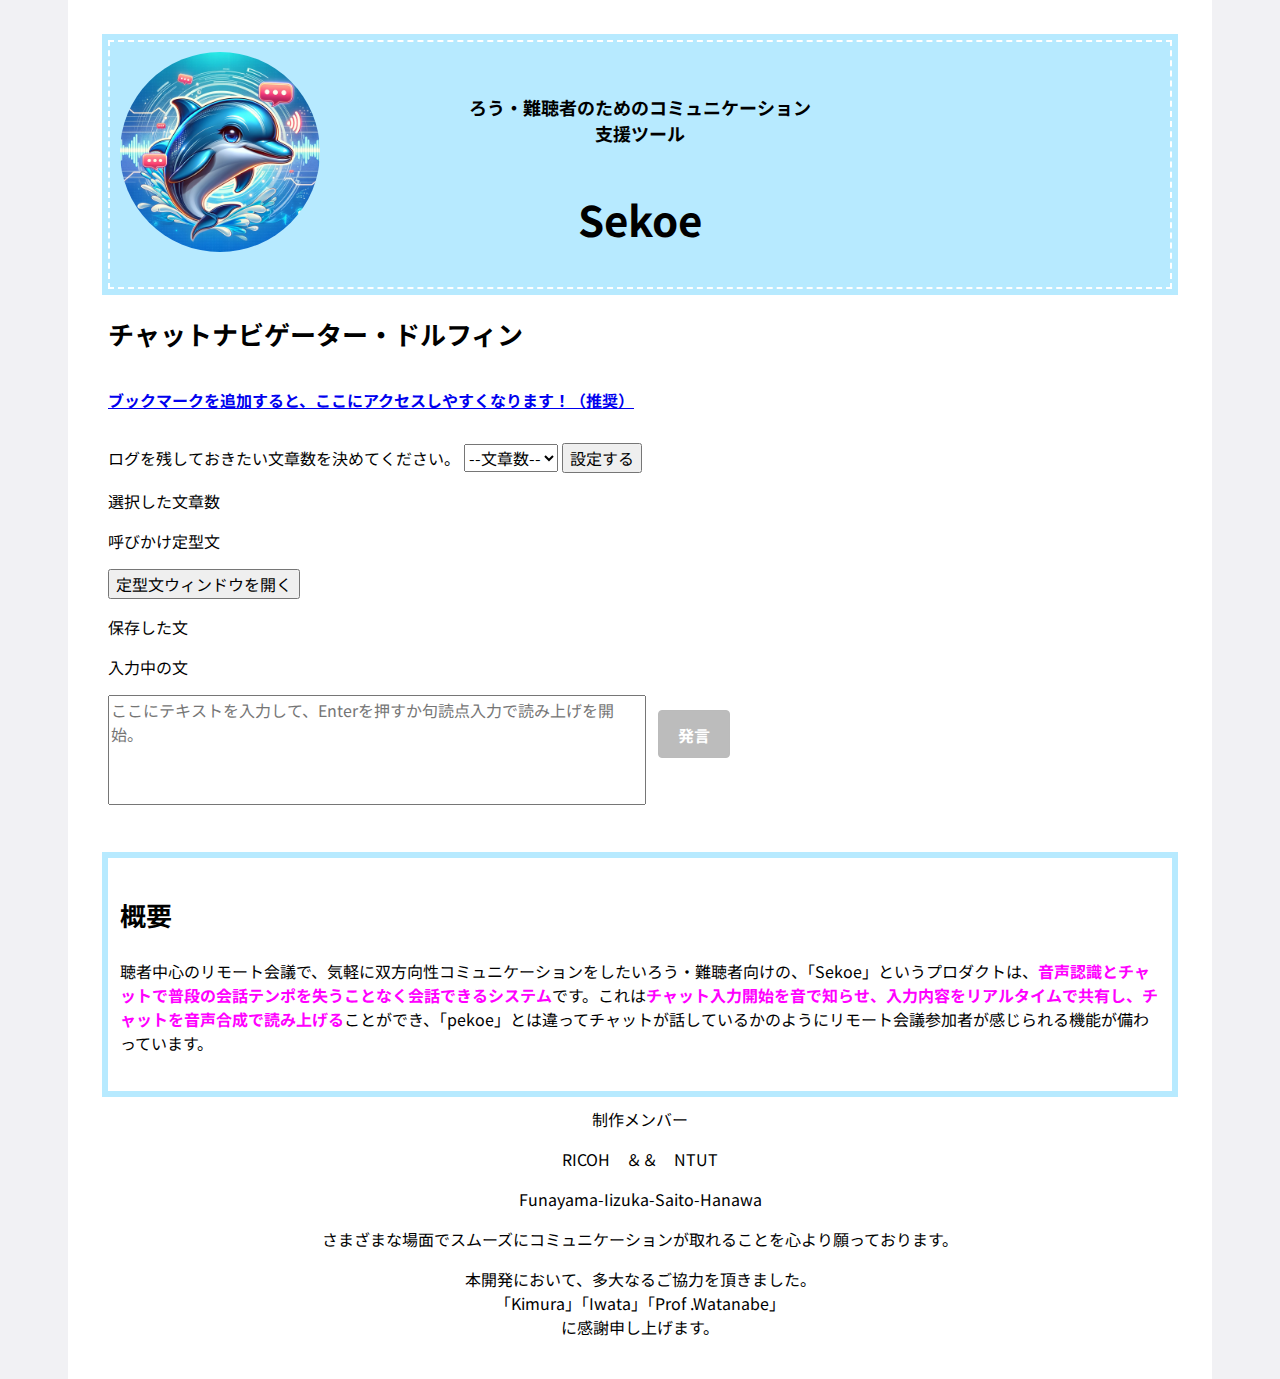
<file: index.html>
<!DOCTYPE html>
<!--
 /\_/\  
( o.o )
 > ^ <
開発頑張ってニャー
-->

<html>

<head>
  <meta charset="utf-8">
  <meta name="viewport" content="width=device-width">
  <title>Sekoe | ろう・難聴者のためのコミュニケーション支援ツール</title>
  <link href="style.css" rel="stylesheet" type="text/css" />
  <link rel="icon" href="image/dolphin.png">
</head>

<body>
  <div class="container">
    <div class="left">
      <img src="image/dolphin.png" class="circle-image">
    </div>
    <div class="center">
      <h6>ろう・難聴者のためのコミュニケーション支援ツール</h6>
      <h1>Sekoe</h1>
    </div>
    <div class="right">
      <!-- 右側は空 -->
    </div>
  </div>


  <div>
    <h3>チャットナビゲーター・ドルフィン</h3>
  </div>

  <h4><a href="howToAddBookmark.html">ブックマークを追加すると、ここにアクセスしやすくなります！（推奨）</a></h4>
  
  <label for="index_select">ログを残しておきたい文章数を決めてください。
  </label>
  <select name="Count_index" id="index_select">
    <option vaule="0" disabled selected>--文章数--</option>
    <option vaule="1">1</option>
    <option vaule="2">2</option>
    <option value="3">3</option>
    <option value="4">4</option>
    <option value="5">5</option>
    <option value="6">6</option>
    <option value="7">7</option>
    <option value="8">8</option>
    <option value="9">9</option>
    <option value="10">10</option>
  </select>
  <input type="button" value="設定する" onclick="clickBtn()" />
  <br>
  <p>選択した文章数 <span id="select_index"></span></p>
  <p>呼びかけ定型文 <span id="select_template"></span></p>



  <button onclick="openwin()">定型文ウィンドウを開く</button>

  <p>保存した文<br> <span id="chat_log"></span></p>
  <p>入力中の文<br> <span id="current_text"></span></p>
  <textarea id="sample" name="sample" placeholder="ここにテキストを入力して、Enterを押すか句読点入力で読み上げを開始。"></textarea>

  <!--呼びかけ発出をするボタン実装(お祈り)-->

  <div id="bms_send_btn_voice">発言</div>


  <!-- プロダクト概要を表示する -->
  <div class="box">
    <h3>概要</h3>
    <p>
      聴者中心のリモート会議で、気軽に双方向性コミュニケーションをしたいろう・難聴者向けの、「Sekoe」というプロダクトは、<span><strong>音声認識とチャットで普段の会話テンポを失うことなく会話できるシステム</strong></span>です。これは<span><strong>チャット入力開始を音で知らせ、入力内容をリアルタイムで共有し、チャットを音声合成で読み上げる</strong></span>ことができ、「pekoe」とは違ってチャットが話しているかのようにリモート会議参加者が感じられる機能が備わっています。
    </p><br>
  </div>
  <div　class="center">
    <center>
      <p>制作メンバー</p>
    </center>
    <center>
      <p>RICOH　＆＆　NTUT</p>
      <p>Funayama-Iizuka-Saito-Hanawa</p>
      <p>さまざまな場面でスムーズにコミュニケーションが取れることを心より願っております。</p>
    </center>
    <center>本開発において、多大なるご協力を頂きました。<br>「Kimura」「Iwata」「Prof .Watanabe」<br>に感謝申し上げます。</center>
  </div>

  <script src="script.js"></script>
</body>

</html>

<!--TestPush-->
</file>
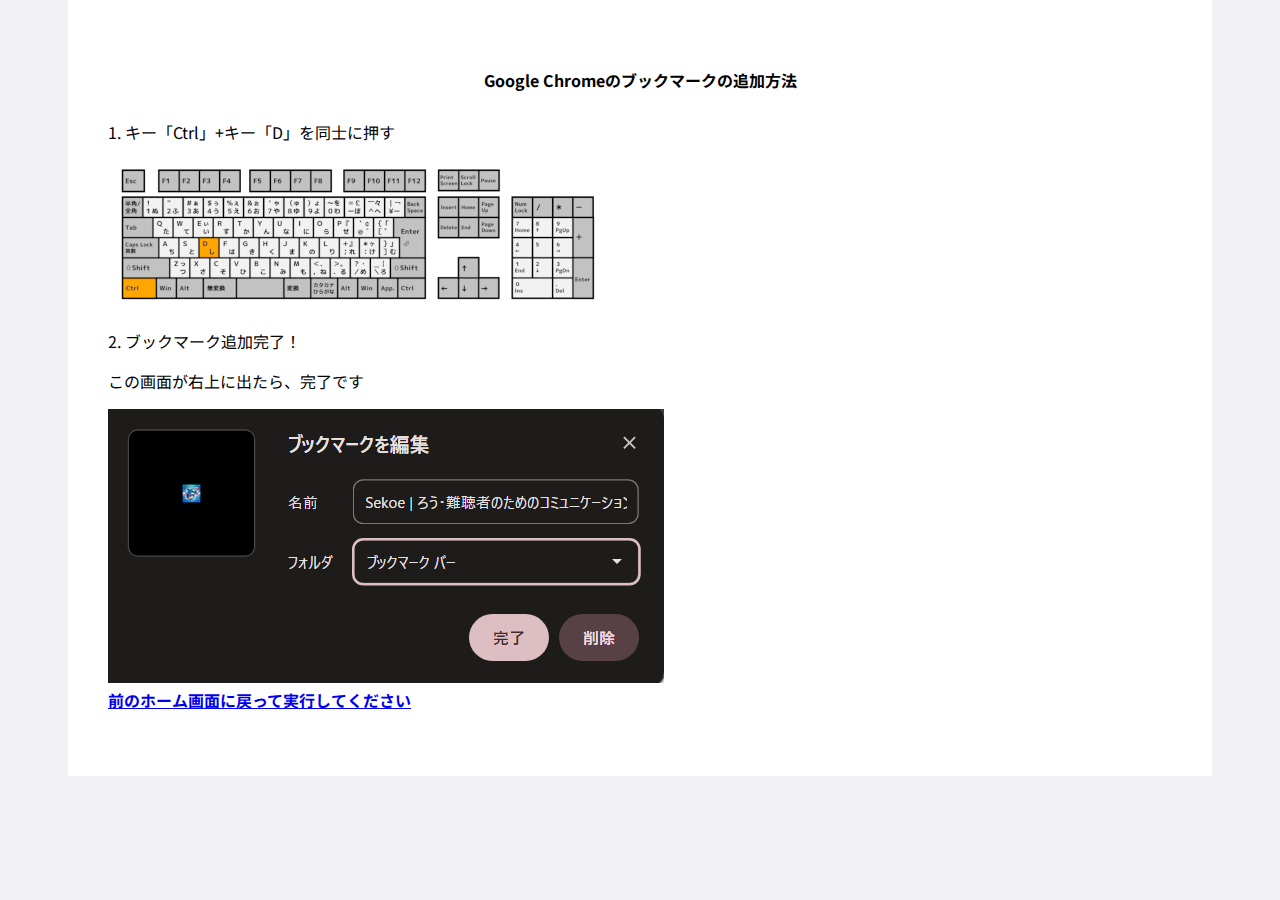
<file: howToAddBookmark.html>
<!DOCTYPE html>

<html>
  <head>
    <meta charset="utf-8">
    <meta name="viewport" content="width=device-width">
    <title>ブックマークの追加方法</title>
    <link href="style.css" rel="stylesheet" type="text/css" />
  </head>
  
  <body>
    <h1>
      <center>Google Chromeのブックマークの追加方法</center>
    </h1>
    <p>1. キー「Ctrl」+キー「D」を同士に押す</p>
    <img src="image/keyboard.png">
    <p>2. ブックマーク追加完了！</p>
    <p> この画面が右上に出たら、完了です</p>
    <img src="image/addBookmarkWindow.png">   
    <br>

    <b><a href="index.html">前のホーム画面に戻って実行してください</a></b>
    <br>
    <br>
  </body>
</html>
</file>
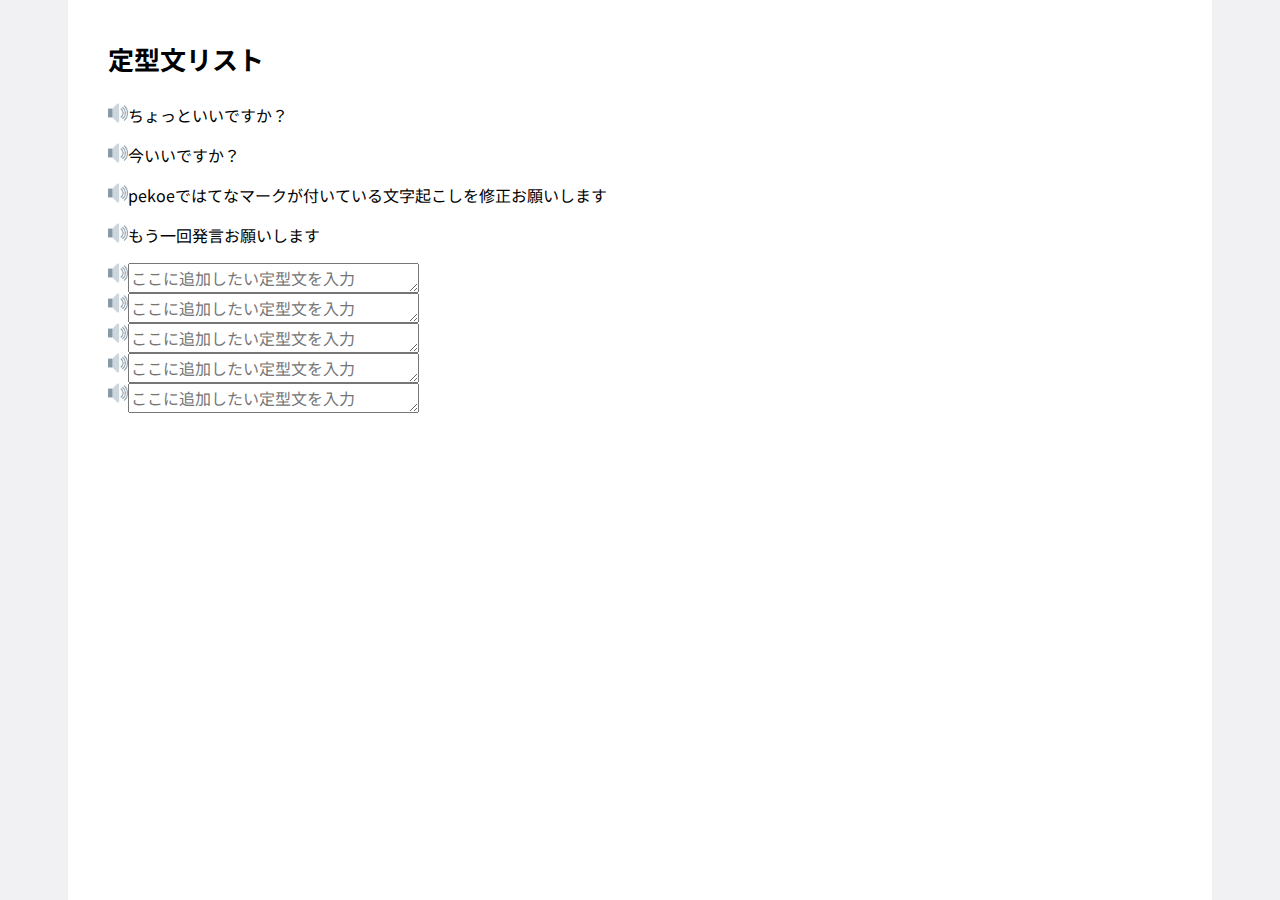
<file: template.html>
<html>

<head>
  <meta charset="utf-8">
  <meta name="viewport" content="width=device-width">
  <title>template</title>
  <link href="style_template.css" rel="stylesheet" type="text/css" />
</head>

<body>

  <h3>定型文リスト</h3>
  <img id="speakerButton1" class="img" src="image/speaker.jpg" style="height: 20px;" />
  <p id=tempText1> ちょっといいですか？</p>
  <img id="speakerButton2" class="img" src="image/speaker.jpg" style="height: 20px;" />
  <p id=tempText2> 今いいですか？</p>
  <img id="speakerButton3" class="img" src="image/speaker.jpg" style="height: 20px;" />
  <p id=tempText3> pekoeではてなマークが付いている文字起こしを修正お願いします</p>
  <img id="speakerButton4" class="img" src="image/speaker.jpg" style="height: 20px;" />
  <p id=tempText4> もう一回発言お願いします</p>

  <!-- 定型文を追加する -->
  <img id="speakerButton5" class="img" src="image/speaker.jpg" style="height: 20px;" /><textarea id="tempText5" name="addtemplate1" placeholder="ここに追加したい定型文を入力" rows="1" cols="30"></textarea><br>
  <img id="speakerButton6" class="img" src="image/speaker.jpg" style="height: 20px;" /><textarea id="tempText6" name="addtemplate1" placeholder="ここに追加したい定型文を入力" rows="1" cols="30"></textarea><br>
  <img id="speakerButton7" class="img" src="image/speaker.jpg" style="height: 20px;" /><textarea id="tempText7" name="addtemplate1" placeholder="ここに追加したい定型文を入力" rows="1" cols="30"></textarea><br>
  <img id="speakerButton8" class="img" src="image/speaker.jpg" style="height: 20px;" /><textarea id="tempText8" name="addtemplate1" placeholder="ここに追加したい定型文を入力" rows="1" cols="30"></textarea><br>
  <img id="speakerButton9" class="img" src="image/speaker.jpg" style="height: 20px;" /><textarea id="tempText9" name="addtemplate1" placeholder="ここに追加したい定型文を入力" rows="1" cols="30"></textarea><br>

  <!-- <div id="radioButtonsContainer"></div>
  <br>
  <textarea id="addTemplate" name="addTemplate" placeholder="ここに追加したい定型文を入力"></textarea>
  <input type="button" value="追加" id="addButton" onclick="savetmp()" /> -->

  <script src="template.js"></script>
</body>

</html>
</file>
<file: style.css>
@import url('https://fonts.googleapis.com/css2?family=Noto+Sans+JP&display=swap');

* {
  font-family: 'Noto Sans JP', sans-serif;
  font-size: 1rem;
  outline: none;
}

html {
  background-color: #F1F1F4;
  /* 周囲の背景色 */
}

body {
  max-width: 1064px;
  /*パディング分を考慮して*/
  min-width: 1064px;
  /*パディング分を考慮して*/
  margin: auto;
  padding: 40px;
  background: #FFFFFF;

}


h1 {
  font-weight: bold;
  font-size: 2.625rem;
}

h2 {
  font-weight: bold;
  font-size: 2rem;
}

h3 {
  font-weight: bold;
  font-size: 1.625rem;
}

h4 {
  font-weight: bold;
  font-size: 1.375rem;
}

h5 {
  font-weight: bold;
  font-size: 1.25rem;
}

h6 {
  font-weight: bold;
  font-size: 1.125rem;
}

html {
  height: 100%;
  width: 100%;
}

.box {
  background: #fff;
  /*背景色の指定*/
  border: #ffffff 2px dashed;
  /*境界線の指定*/
  box-shadow: 0 0 0 6px #b7eaff;
  /*境界線の外側の指定*/
  padding: 10px;
}

.box p {
  margin: 0;
  padding: 0;
}

span {
  color: rgb(255, 0, 255);
  /*マゼンタ*/
}

/* 自動で入力欄サイズを変更する */
/* 手動resizeなし */
textarea {
  resize: none;
  /* 手動リサイズを禁止 */
  min-height: 100px;
  /* 高さの最小値を指定（任意） */
  width: 50%;
}

/*送信に関するUIとText量の量に対して*/
#bms_send {
  background-color: #eee;
  /*タイムラインの色と同じにする*/
  border-right: 1px solid #ddd;
  border-left: 1px solid #ddd;
  border-bottom: 1px solid #ddd;
  height: 48px;
  padding: 4px;
}

#bms_send_btn {
  width: 72px;
  height: 48px;
  font-size: 16px;
  line-height: 3em;
  float: left;
  /*bms_sendに対して左寄せ*/
  color: #fff;
  font-weight: bold;
  background: #bcbcbc;
  text-align: center;
  /*文字をボタン中央に表示*/
  border: 1px solid #bbb;
  border-radius: 4px;
  /*角丸*/
  box-sizing: border-box;
  /*paddingとborderの要素の高さと幅の影響をなくす（要素に高さと幅を含める）*/
}

#bms_send_btn_voice {
  width: 72px;
  height: 48px;
  font-size: 16px;
  line-height: 3em;
  position: relative;
  left: 550px;
  top: -100px;
  color: #fff;
  font-weight: bold;
  background: #bcbcbc;
  text-align: center;
  /*文字をボタン中央に表示*/
  border: 1px solid #bbb;
  border-radius: 4px;
  /*角丸*/
  box-sizing: border-box;
  /*paddingとborderの要素の高さと幅の影響をなくす（要素に高さと幅を含める）*/
}

#bms_send_btn:hover {
  background: #13178E;
  /*マウスポインタを当てた時にアクティブな色になる*/
  cursor: pointer;
  /*マウスポインタを当てた時に、カーソルが指の形になる*/
}

#bms_send_btn_voice:hover {
  background: #13178E;
  /*マウスポインタを当てた時にアクティブな色になる*/
  cursor: pointer;
  /*マウスポインタを当てた時に、カーソルが指の形になる*/
}


.circle-image {
  border-radius: 50%;
  /* この行で画像を円形にする */
  width: 100px;
  /* 画像の幅を指定 */
  height: 100px;
  /* 画像の高さを指定 */
  object-fit: cover;
  /* 画像のアスペクト比を保ちながらフィットさせる */
}

.container {
  display: flex;
  justify-content: space-between;

  background: #b7eaff;
  /*背景色の指定*/
  border: #ffffff 2px dashed;
  /*境界線の指定*/
  box-shadow: 0 0 0 6px #b7eaff;
  /*境界線の外側の指定*/
  padding: 10px;

}

.left,
.center,
.right {
  flex: 1;
}

.circle-image {
  border-radius: 50%;
  width: 200px;
  /* あるいは必要なサイズに */
  height: 200px;
  object-fit: cover;
}

.center {
  text-align: center;
}

.right {
  /* 右側のスペースを空けるためのスタイル */
}

.img{
  float: left;
}
</file>
<file: style_template.css>
@import url('https://fonts.googleapis.com/css2?family=Noto+Sans+JP&display=swap');

* {
  font-family: 'Noto Sans JP', sans-serif;
  font-size: 1rem;
  outline: none;
}

html {
  background-color: #F1F1F4;
  /* 周囲の背景色 */
}

body {
  max-width: 1064px;
  /*パディング分を考慮して*/
  min-width: 1064px;
  /*パディング分を考慮して*/
  margin: auto;
  padding: 40px;
  background: #FFFFFF;

}


h1 {
  font-weight: bold;
  font-size: 2.625rem;
}

h2 {
  font-weight: bold;
  font-size: 2rem;
}

h3 {
  font-weight: bold;
  font-size: 1.625rem;
}

h4 {
  font-weight: bold;
  font-size: 1.375rem;
}

h5 {
  font-weight: bold;
  font-size: 1.25rem;
}

h6 {
  font-weight: bold;
  font-size: 1.125rem;
}

html {
  height: 100%;
  width: 100%;
}

.box {
  background: #fff;
  /*背景色の指定*/
  border: #ffffff 2px dashed;
  /*境界線の指定*/
  box-shadow: 0 0 0 6px #b7eaff;
  /*境界線の外側の指定*/
  padding: 10px;
}

.box p {
  margin: 0;
  padding: 0;
}

span {
  color: rgb(255, 0, 255);
  /*マゼンタ*/
}

/* 自動で入力欄サイズを変更する */
/* 手動resizeなし */
/* textarea {
  resize: none;
  /* 手動リサイズを禁止 */
  min-height: 100px;
  /* 高さの最小値を指定（任意） */
  width: 50%;
} */

/*送信に関するUIとText量の量に対して*/
#bms_send {
  background-color: #eee;
  /*タイムラインの色と同じにする*/
  border-right: 1px solid #ddd;
  border-left: 1px solid #ddd;
  border-bottom: 1px solid #ddd;
  height: 48px;
  padding: 4px;
}

#bms_send_btn {
  width: 72px;
  height: 48px;
  font-size: 16px;
  line-height: 3em;
  float: left;
  /*bms_sendに対して左寄せ*/
  color: #fff;
  font-weight: bold;
  background: #bcbcbc;
  text-align: center;
  /*文字をボタン中央に表示*/
  border: 1px solid #bbb;
  border-radius: 4px;
  /*角丸*/
  box-sizing: border-box;
  /*paddingとborderの要素の高さと幅の影響をなくす（要素に高さと幅を含める）*/
}

#bms_send_btn_voice {
  width: 72px;
  height: 48px;
  font-size: 16px;
  line-height: 3em;
  position: relative;
  left: 550px;
  top: -100px;
  color: #fff;
  font-weight: bold;
  background: #bcbcbc;
  text-align: center;
  /*文字をボタン中央に表示*/
  border: 1px solid #bbb;
  border-radius: 4px;
  /*角丸*/
  box-sizing: border-box;
  /*paddingとborderの要素の高さと幅の影響をなくす（要素に高さと幅を含める）*/
}

#bms_send_btn:hover {
  background: #13178E;
  /*マウスポインタを当てた時にアクティブな色になる*/
  cursor: pointer;
  /*マウスポインタを当てた時に、カーソルが指の形になる*/
}

#bms_send_btn_voice:hover {
  background: #13178E;
  /*マウスポインタを当てた時にアクティブな色になる*/
  cursor: pointer;
  /*マウスポインタを当てた時に、カーソルが指の形になる*/
}


.circle-image {
  border-radius: 50%;
  /* この行で画像を円形にする */
  width: 100px;
  /* 画像の幅を指定 */
  height: 100px;
  /* 画像の高さを指定 */
  object-fit: cover;
  /* 画像のアスペクト比を保ちながらフィットさせる */
}

.container {
  display: flex;
  justify-content: space-between;

  background: #b7eaff;
  /*背景色の指定*/
  border: #ffffff 2px dashed;
  /*境界線の指定*/
  box-shadow: 0 0 0 6px #b7eaff;
  /*境界線の外側の指定*/
  padding: 10px;

}

.left,
.center,
.right {
  flex: 1;
}

.circle-image {
  border-radius: 50%;
  width: 200px;
  /* あるいは必要なサイズに */
  height: 200px;
  object-fit: cover;
}

.center {
  text-align: center;
}

.right {
  /* 右側のスペースを空けるためのスタイル */
}

.img{
  float: left;
}
</file>
